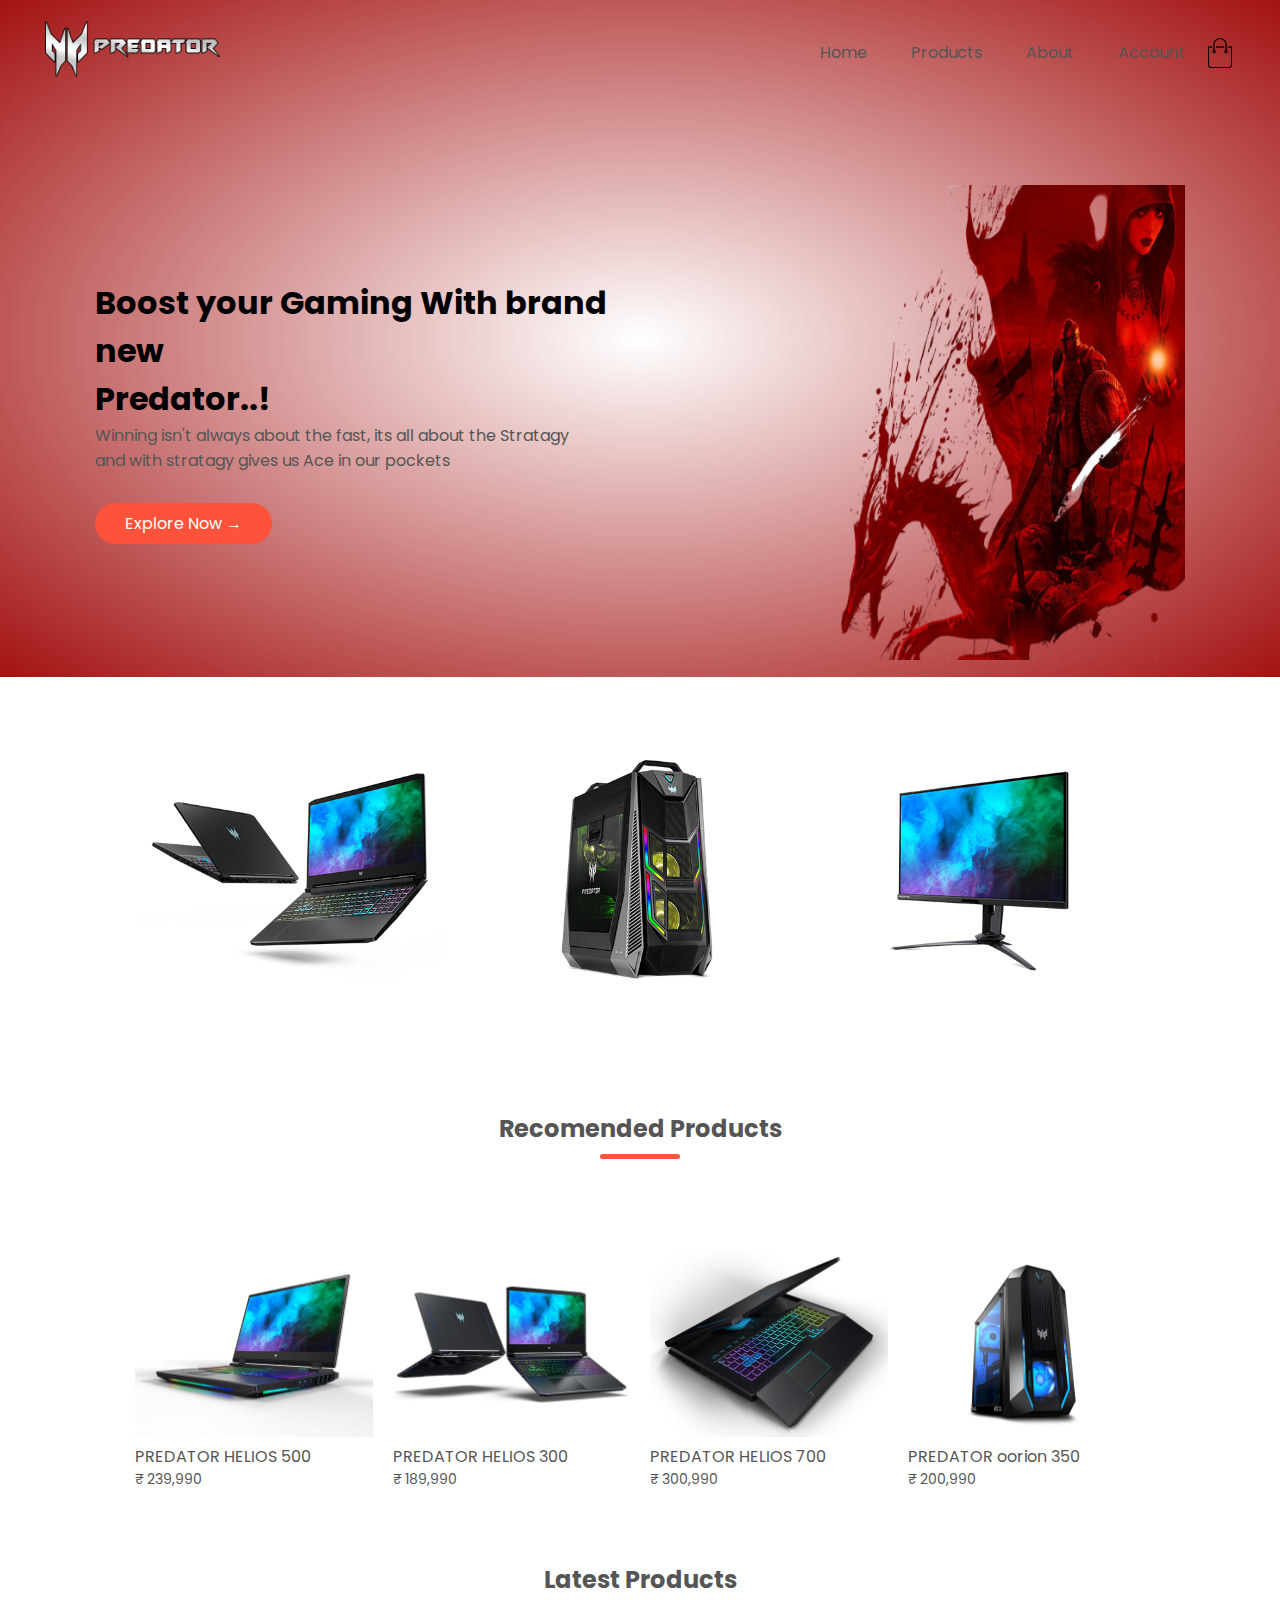
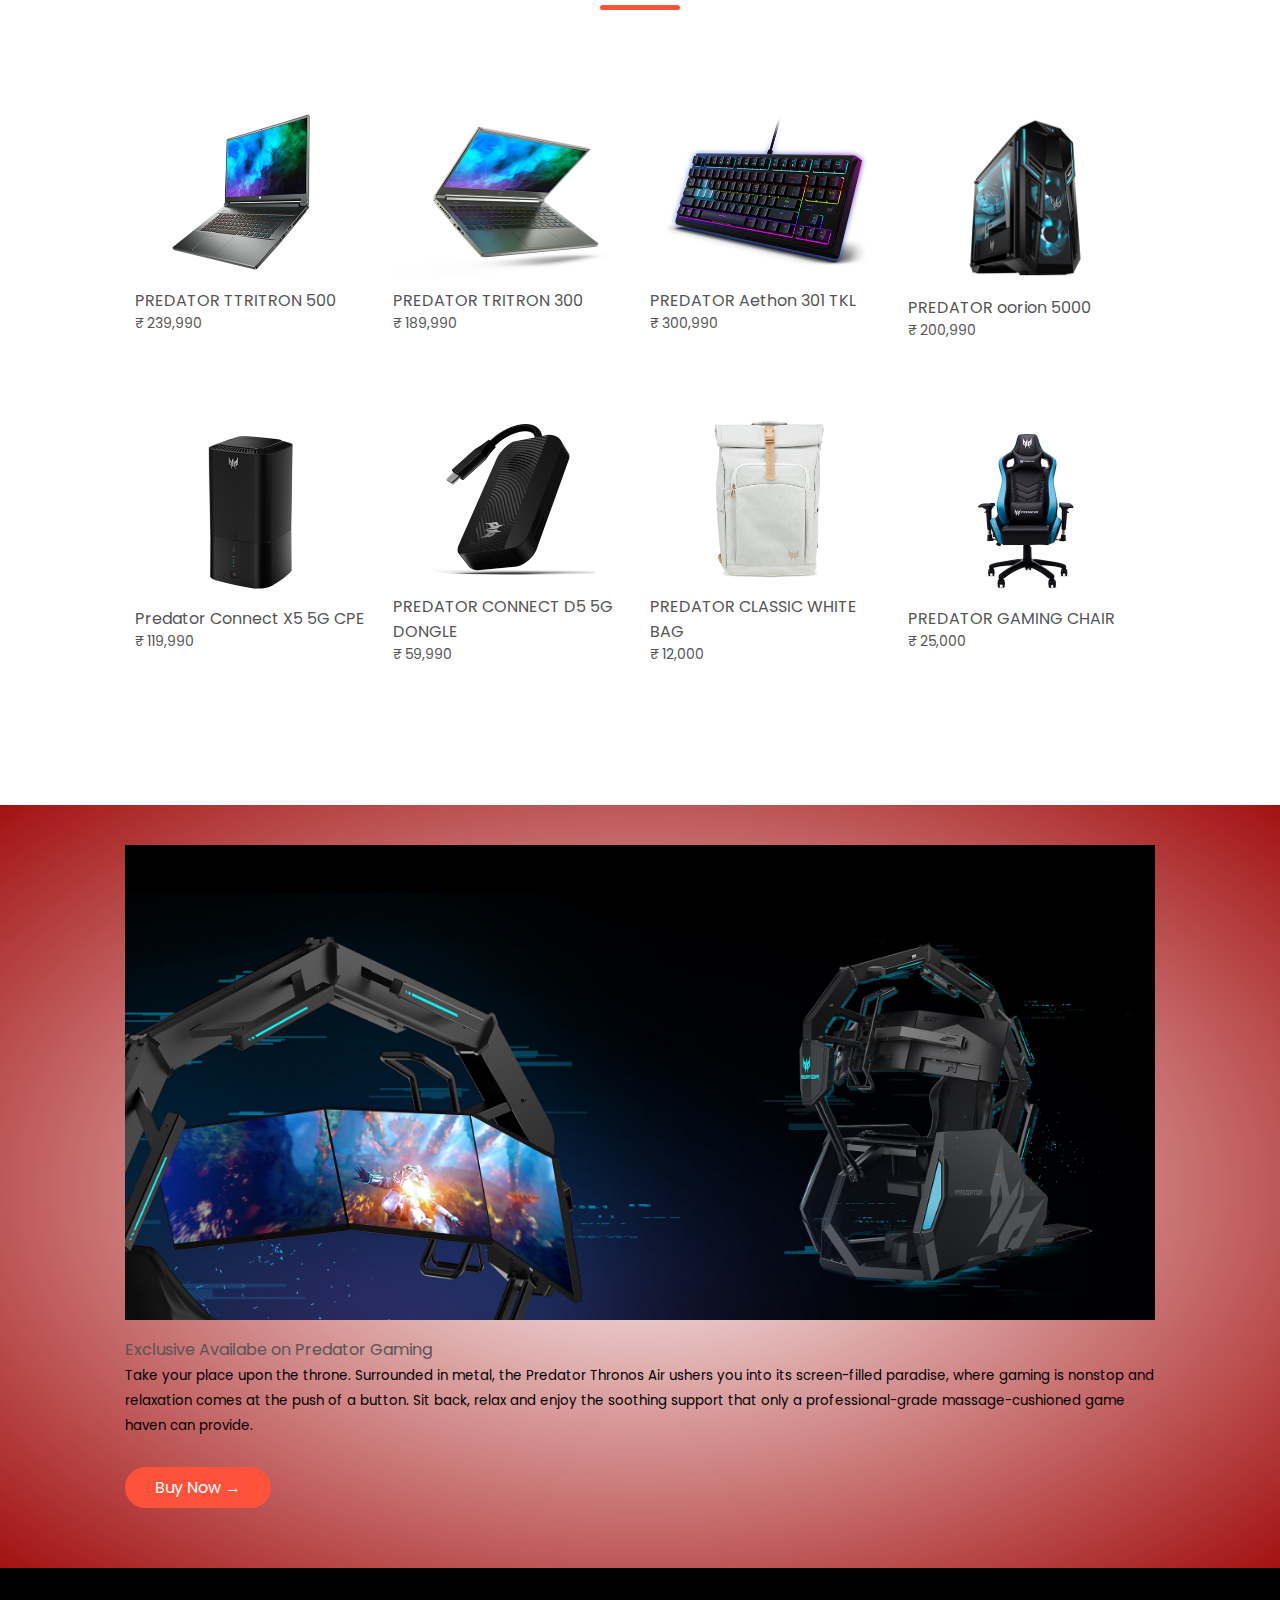
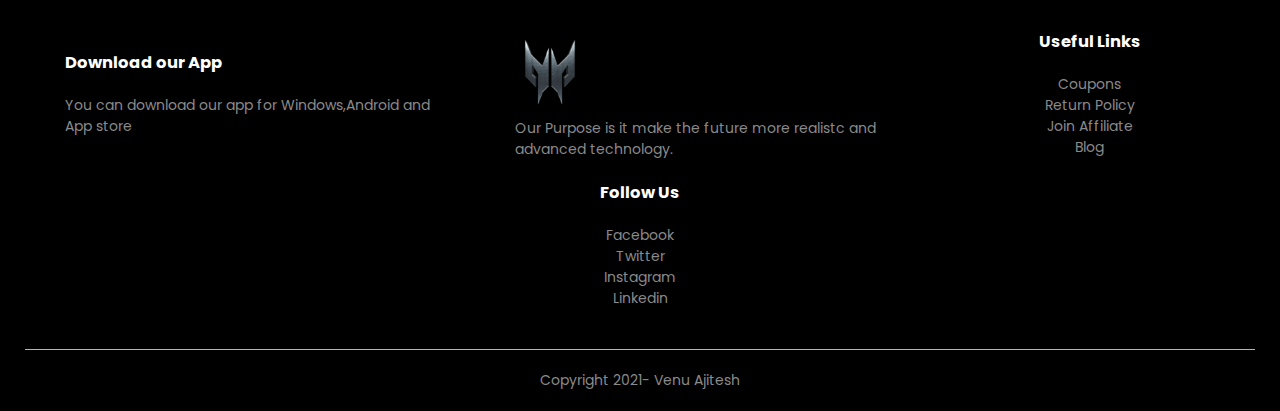
<file: index.html>
<!DOCTYPE html>
<html lang="en">
<head>
    <meta charset="UTF-8">
    <meta http-equiv="X-UA-Compatible" content="IE=edge">
    <meta name="viewport" content="width=device-width,initial-scale=1.0">
    <meta name="viewport" content="width=device-width, initial-scale=1.0">
    <title>Predator @ Ecommers Website</title>
    <link rel="stylesheet" href="sample.css">
    <link rel="preconnect" href="https://fonts.googleapis.com">
<link rel="preconnect" href="https://fonts.gstatic.com" crossorigin>
<link href="https://fonts.googleapis.com/css2?family=Poppins:wght@200;300;400;500;600;700&display=swap" rel="stylesheet">

<link rel="stylesheet" href="https://pro.fontawesome.com/releases/v5.10.0/css/all.css" integrity="sha384-AYmEC3Yw5cVb3ZcuHtOA93w35dYTsvhLPVnYs9eStHfGJvOvKxVfELGroGkvsg+p" crossorigin="anonymous"/>
</head>
<body>
    <div class="header">
    <div class="container">
    <div class="navbar">
        <div class="logo">
           <img src="images\logo.png" alt="" width="175vh;">
        </div>
        <nav class="nav">
            <ul id="menuItems">
                <li><a href="sample.html" onclick="back()">Home</a></li>
                <li><a href="samplepro.html">Products</a></li>
                <li><a href="samplecart.html">About</a></li>
                <li><a href="">Account</a></li>
                </ul>
        </nav>
        <img src="images/cart.png" alt="" width="30px" height="30px">
        <img src="images/menu.png" alt="" width="30px" height="30px"class="menu-icon" onclick="menutoggle()">
    </div>
    <div class="row">
        <div class="col-2">
            <h1>Boost your Gaming With brand new <br> Predator..!</h1>
            <p>Winning isn't always about the fast, its all about the Stratagy <br> and with stratagy gives us Ace in our pockets</p>
            <a href="" class="btn">Explore Now &#8594;</a>
        </div>

        <div class="col-2">
            <img src="images/logo1-removebg-preview.png" alt="">
        </div>
    </div>
</div>
</div>
<!-------featured catageory-->
<div class="categories">
    <div class="small-container">
    <div class="row">
        <div class="col-3">
            <img src="image/category-1.jpg" alt="">
        </div>
        <div class="col-3">
            <img src="image/category-2.jpg" alt="">
        </div>
        <div class="col-3">
            <img src="image/category-3.jpg" alt="">
        </div>
    </div>
</div>
</div>
<div class="small-container">
    <h2 class="title">Recomended Products</h2>
    <div class="row">
        <div class="col-4">
            <img src="image/product-1.jpg" alt="">
            <h4>PREDATOR HELIOS 500</h4>
            <div class="rating">
                <i class="fa fa-star"></i>
                <i class="fa fa-star"></i>
                <i class="fa fa-star"></i>
                <i class="fa fa-star"></i>
                <i class="fa fa-star"></i>
            </div>
            <p>	₹ 239,990</p>
        </div>
        <div class="col-4">
            <img src="image/product-2.jpg" alt="">
            <h4>PREDATOR HELIOS 300</h4>
            <div class="rating">
                <i class="fa fa-star"></i>
                <i class="fa fa-star"></i>
                <i class="fa fa-star"></i>
                <i class="fa fa-star"></i>
                <i class="fa fa-star-o"></i>
            </div>
            <p>	₹ 189,990</p>
        </div>
        <div class="col-4">
            <img src="image/product-3.jpg" alt="">
            <h4>PREDATOR HELIOS 700</h4>
            <div class="rating">
                <i class="fa fa-star"></i>
                <i class="fa fa-star"></i>
                <i class="fa fa-star"></i>
                <i class="fa fa-star"></i>
                <i class="fa fa-star"></i>
            </div>
            <p>	₹ 300,990</p>
        </div>
        <div class="col-4">
            <img src="image/product-4.jpg" alt="">
            <h4>PREDATOR oorion 350</h4>
            <div class="rating">
                <i class="fa fa-star"></i>
                <i class="fa fa-star"></i>
                <i class="fa fa-star"></i>
                <i class="fa fa-star"></i>
                <i class="fa fa-star-o"></i>
            </div>
            <p>	₹ 200,990</p>
        </div>
    </div>
    <h2 class="title">Latest Products</h2>
    <div class="row">
        <div class="col-4">
            <img src="image/product21.jpg" alt="">
            <h4>PREDATOR TTRITRON 500</h4>
            <div class="rating">
                <i class="fa fa-star"></i>
                <i class="fa fa-star"></i>
                <i class="fa fa-star"></i>
                <i class="fa fa-star"></i>
                <i class="fa fa-star"></i>
            </div>
            <p>	₹ 239,990</p>
        </div>
        <div class="col-4">
            <img src="image/product22.jpg" alt="">
            <h4>PREDATOR TRITRON 300</h4>
            <div class="rating">
                <i class="fa fa-star"></i>
                <i class="fa fa-star"></i>
                <i class="fa fa-star"></i>
                <i class="fa fa-star"></i>
                <i class="fa fa-star-o"></i>
            </div>
            <p>	₹ 189,990</p>
        </div>
        <div class="col-4">
            <img src="image/product23.jpg" alt="">
            <h4>PREDATOR Aethon 301 TKL</h4>
            <div class="rating">
                <i class="fa fa-star"></i>
                <i class="fa fa-star"></i>
                <i class="fa fa-star"></i>
                <i class="fa fa-star"></i>
                <i class="fa fa-star"></i>
            </div>
            <p>	₹ 300,990</p>
        </div>
        <div class="col-4">
            <img src="image/product24.jpg" alt="">
            <h4>PREDATOR oorion 5000</h4>
            <div class="rating">
                <i class="fa fa-star"></i>
                <i class="fa fa-star"></i>
                <i class="fa fa-star"></i>
                <i class="fa fa-star"></i>
                <i class="fa fa-star-o"></i>
            </div>
            <p>	₹ 200,990</p>
        </div>
        <div class="row">
            <div class="col-4">
                <img src="image/product31.jpg" alt="">
                <h4>Predator Connect X5 5G CPE</h4>
                <div class="rating">
                    <i class="fa fa-star"></i>
                    <i class="fa fa-star"></i>
                    <i class="fa fa-star"></i>
                    <i class="fa fa-star"></i>
                    <i class="fa fa-star-o"></i>
                </div>
                <p>	₹ 119,990</p>
            </div>
            <div class="col-4">
                <img src="image/product32.jpg" alt="">
                <h4>PREDATOR CONNECT D5 5G DONGLE</h4>
                <div class="rating">
                    <i class="fa fa-star"></i>
                    <i class="fa fa-star"></i>
                    <i class="fa fa-star"></i>
                    <i class="fa fa-star"></i>
                    <i class="fa fa-star"></i>
                </div>
                <p>	₹ 59,990</p>
            </div>
            <div class="col-4">
                <img src="image/product33.jpg" alt="">
                <h4>PREDATOR CLASSIC WHITE BAG</h4>
                <div class="rating">
                    <i class="fa fa-star"></i>
                    <i class="fa fa-star"></i>
                    <i class="fa fa-star"></i>
                    <i class="fa fa-star"></i>
                    <i class="fa fa-star"></i>
                </div>
                <p>	₹ 12,000</p>
            </div>
            <div class="col-4">
                <img src="image/product34.jpg" alt="">
                <h4>PREDATOR GAMING CHAIR</h4>
                <div class="rating">
                    <i class="fa fa-star"></i>
                    <i class="fa fa-star"></i>
                    <i class="fa fa-star"></i>
                    <i class="fa fa-star"></i>
                    <i class="fa fa-star-o"></i>
                </div>
                <p>	₹ 25,000</p>
            </div>
    </div>
    
    </div>
</div>
<div class="offer">
    <div class="small-container">
        <div class="col-2"><img src="image/exclusive3.jpg" alt="" width="10vw;"></div>
        <div class="col-2">
            <p>Exclusive Availabe on Predator Gaming</p>
            <small>Take your place upon the throne. Surrounded in metal, the Predator Thronos Air ushers you into its screen-filled paradise, where gaming is nonstop and relaxation comes at the push of a button. Sit back, relax and enjoy the soothing support that only a professional-grade massage-cushioned game haven can provide.</small>
            <br>
            <a href=""class="btn">Buy Now &#8594;</a>

        </div>
    </div>
</div>
<div class="footer">
    <div class="container">
        <div class="row">
            <div class="footer-col-1">
                <h3>Download our App</h3>
                <p>You can download our app for Windows,Android and App store</p>
            </div>
            <div class="footer-col-1">
                <img src="image/logofotter.gif" alt="" width="70vh;">
                <p>Our Purpose is it make the future more realistc and advanced technology.</p>
            </div>
            <div class="footer-col-3">
                <h3>Useful Links</h3>
                <ul>
                    <li>Coupons</li>
                    <li>Return Policy</li>
                    <li>Join Affiliate</li>
                    <li>Blog</li>
                </ul>
            </div>
            <div class="footer-col-4">
                <h3>Follow Us</h3>
                <ul>
                    <li>Facebook</li>
                    <li>Twitter</li>
                    <li>Instagram</li>
                    <li>Linkedin</li>
                </ul>
            </div>
        </div>
        <hr>
        <p class="copyright">Copyright 2021- Venu Ajitesh</p>
    </div>
</div>

<script src="sample.js"></script>
</body>
</html>
</file>
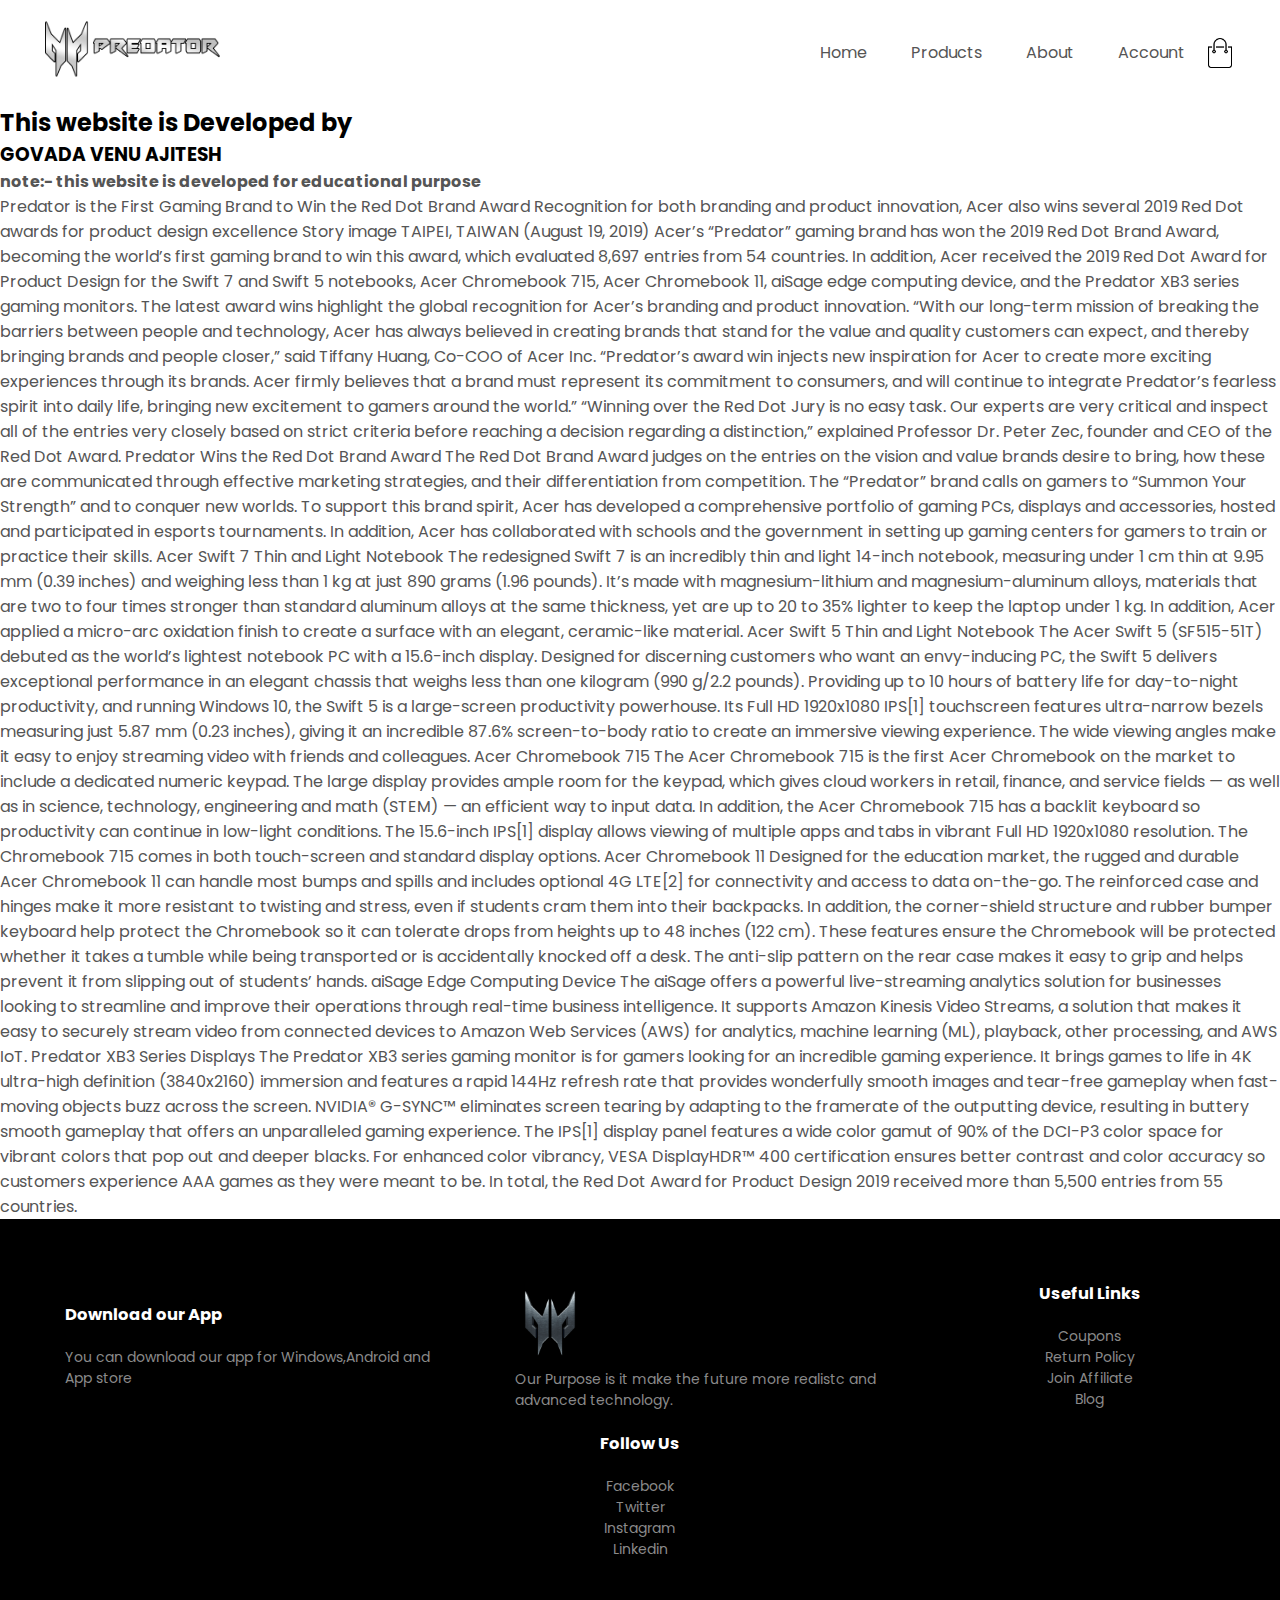
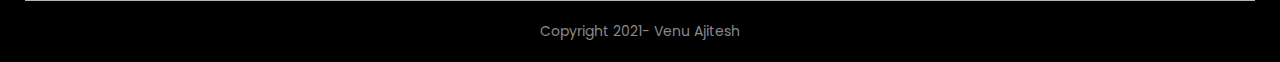
<file: samplecart.html>
<!DOCTYPE html>
<html lang="en">
<head>
    <meta charset="UTF-8">
    <meta http-equiv="X-UA-Compatible" content="IE=edge">
    <meta name="viewport" content="width=device-width,initial-scale=1.0">
    <meta name="viewport" content="width=device-width, initial-scale=1.0">
    <title>All products</title>
    <link rel="stylesheet" href="sample.css">
    <link rel="preconnect" href="https://fonts.googleapis.com">
<link rel="preconnect" href="https://fonts.gstatic.com" crossorigin>
<link href="https://fonts.googleapis.com/css2?family=Poppins:wght@200;300;400;500;600;700&display=swap" rel="stylesheet">

<link rel="stylesheet" href="https://pro.fontawesome.com/releases/v5.10.0/css/all.css" integrity="sha384-AYmEC3Yw5cVb3ZcuHtOA93w35dYTsvhLPVnYs9eStHfGJvOvKxVfELGroGkvsg+p" crossorigin="anonymous"/>
</head>
<body>
    <div class="container">
    <div class="navbar">
        <div class="logo">
           <img src="images\logo.png" alt="" width="175vh;">
        </div>
        <nav class="nav">
            <ul id="menuItems">
                <li><a href="sample.html">Home</a></li>
                <li><a href="samplepro.html">Products</a></li>
                <li><a href="samplecart.html">About</a></li>
                <li><a href="">Account</a></li>
                </ul>
        </nav>
        <img src="images/cart.png" alt="" width="30px" height="30px">
        <img src="images/menu.png" alt="" width="30px" height="30px"class="menu-icon" onclick="menutoggle()">
    </div>
 
</div>

<h2>This website is Developed by </h2>
<h3>GOVADA VENU AJITESH</h3>
<H4> <b>note:- this website is developed for educational purpose</b> </H4>
<p> Predator is the First Gaming Brand to Win the Red Dot Brand Award
Recognition for both branding and product innovation, Acer also wins several 2019 Red Dot awards for product design excellence
Story image
 

TAIPEI, TAIWAN (August 19, 2019) Acer’s “Predator” gaming brand has won the 2019 Red Dot Brand Award, becoming the world’s first gaming brand to win this award, which evaluated 8,697 entries from 54 countries. In addition, Acer received the 2019 Red Dot Award for Product Design for the Swift 7 and Swift 5 notebooks, Acer Chromebook 715, Acer Chromebook 11, aiSage edge computing device, and the Predator XB3 series gaming monitors. The latest award wins highlight the global recognition for Acer’s branding and product innovation.

“With our long-term mission of breaking the barriers between people and technology, Acer has always believed in creating brands that stand for the value and quality customers can expect, and thereby bringing brands and people closer,” said Tiffany Huang, Co-COO of Acer Inc. “Predator’s award win injects new inspiration for Acer to create more exciting experiences through its brands. Acer firmly believes that a brand must represent its commitment to consumers, and will continue to integrate Predator’s fearless spirit into daily life, bringing new excitement to gamers around the world.”

“Winning over the Red Dot Jury is no easy task. Our experts are very critical and inspect all of the entries very closely based on strict criteria before reaching a decision regarding a distinction,” explained Professor Dr. Peter Zec, founder and CEO of the Red Dot Award.

Predator Wins the Red Dot Brand Award

The Red Dot Brand Award judges on the entries on the vision and value brands desire to bring, how these are communicated through effective marketing strategies, and their differentiation from competition.  The “Predator” brand calls on gamers to “Summon Your Strength” and to conquer new worlds. To support this brand spirit, Acer has developed a comprehensive portfolio of gaming PCs, displays and accessories, hosted and participated in esports tournaments. In addition, Acer has collaborated with schools and the government in setting up gaming centers for gamers to train or practice their skills.

Acer Swift 7 Thin and Light Notebook

The redesigned Swift 7 is an incredibly thin and light 14-inch notebook, measuring under 1 cm thin at 9.95 mm (0.39 inches) and weighing less than 1 kg at just 890 grams (1.96 pounds). It’s made with magnesium-lithium and magnesium-aluminum alloys, materials that are two to four times stronger than standard aluminum alloys at the same thickness, yet are up to 20 to 35% lighter to keep the laptop under 1 kg. In addition, Acer applied a micro-arc oxidation finish to create a surface with an elegant, ceramic-like material.

Acer Swift 5 Thin and Light Notebook

The Acer Swift 5 (SF515-51T) debuted as the world’s lightest notebook PC with a 15.6-inch display. Designed for discerning customers who want an envy-inducing PC, the Swift 5 delivers exceptional performance in an elegant chassis that weighs less than one kilogram (990 g/2.2 pounds). Providing up to 10 hours of battery life for day-to-night productivity, and running Windows 10, the Swift 5 is a large-screen productivity powerhouse. Its Full HD 1920x1080 IPS[1] touchscreen features ultra-narrow bezels measuring just 5.87 mm (0.23 inches), giving it an incredible 87.6% screen-to-body ratio to create an immersive viewing experience. The wide viewing angles make it easy to enjoy streaming video with friends and colleagues.

Acer Chromebook 715

The Acer Chromebook 715 is the first Acer Chromebook on the market to include a dedicated numeric keypad. The large display provides ample room for the keypad, which gives cloud workers in retail, finance, and service fields — as well as in science, technology, engineering and math (STEM) — an efficient way to input data. In addition, the Acer Chromebook 715 has a backlit keyboard so productivity can continue in low-light conditions. The 15.6-inch IPS[1] display allows viewing of multiple apps and tabs in vibrant Full HD 1920x1080 resolution. The Chromebook 715 comes in both touch-screen and standard display options.

Acer Chromebook 11

Designed for the education market, the rugged and durable Acer Chromebook 11 can handle most bumps and spills and includes optional 4G LTE[2] for connectivity and access to data on-the-go. The reinforced case and hinges make it more resistant to twisting and stress, even if students cram them into their backpacks. In addition, the corner-shield structure and rubber bumper keyboard help protect the Chromebook so it can tolerate drops from heights up to 48 inches (122 cm). These features ensure the Chromebook will be protected whether it takes a tumble while being transported or is accidentally knocked off a desk. The anti-slip pattern on the rear case makes it easy to grip and helps prevent it from slipping out of students’ hands.

aiSage Edge Computing Device

The aiSage offers a powerful live-streaming analytics solution for businesses looking to streamline and improve their operations through real-time business intelligence. It supports Amazon Kinesis Video Streams, a solution that makes it easy to securely stream video from connected devices to Amazon Web Services (AWS) for analytics, machine learning (ML), playback, other processing, and AWS IoT.

Predator XB3 Series Displays

The Predator XB3 series gaming monitor is for gamers looking for an incredible gaming experience. It brings games to life in 4K ultra-high definition (3840x2160) immersion and features a rapid 144Hz refresh rate that provides wonderfully smooth images and tear-free gameplay when fast-moving objects buzz across the screen. NVIDIA® G-SYNC™ eliminates screen tearing by adapting to the framerate of the outputting device, resulting in buttery smooth gameplay that offers an unparalleled gaming experience. The IPS[1] display panel features a wide color gamut of 90% of the DCI-P3 color space for vibrant colors that pop out and deeper blacks. For enhanced color vibrancy, VESA DisplayHDR™ 400 certification ensures better contrast and color accuracy so customers experience AAA games as they were meant to be.

In total, the Red Dot Award for Product Design 2019 received more than 5,500 entries from 55 countries.</p>
<!---footer-->
<div class="footer">
    <div class="container">
        <div class="row">
            <div class="footer-col-1">
                <h3>Download our App</h3>
                <p>You can download our app for Windows,Android and App store</p>
            </div>
            <div class="footer-col-1">
                <img src="image/logofotter.gif" alt="" width="70vh;">
                <p>Our Purpose is it make the future more realistc and advanced technology.</p>
            </div>
            <div class="footer-col-3">
                <h3>Useful Links</h3>
                <ul>
                    <li>Coupons</li>
                    <li>Return Policy</li>
                    <li>Join Affiliate</li>
                    <li>Blog</li>
                </ul>
            </div>
            <div class="footer-col-4">
                <h3>Follow Us</h3>
                <ul>
                    <li>Facebook</li>
                    <li>Twitter</li>
                    <li>Instagram</li>
                    <li>Linkedin</li>
                </ul>
            </div>
        </div>
        <hr>
        <p class="copyright">Copyright 2021- Venu Ajitesh</p>
    </div>
</div>

<script src="sample.js"></script>
</body>
</html>
</file>
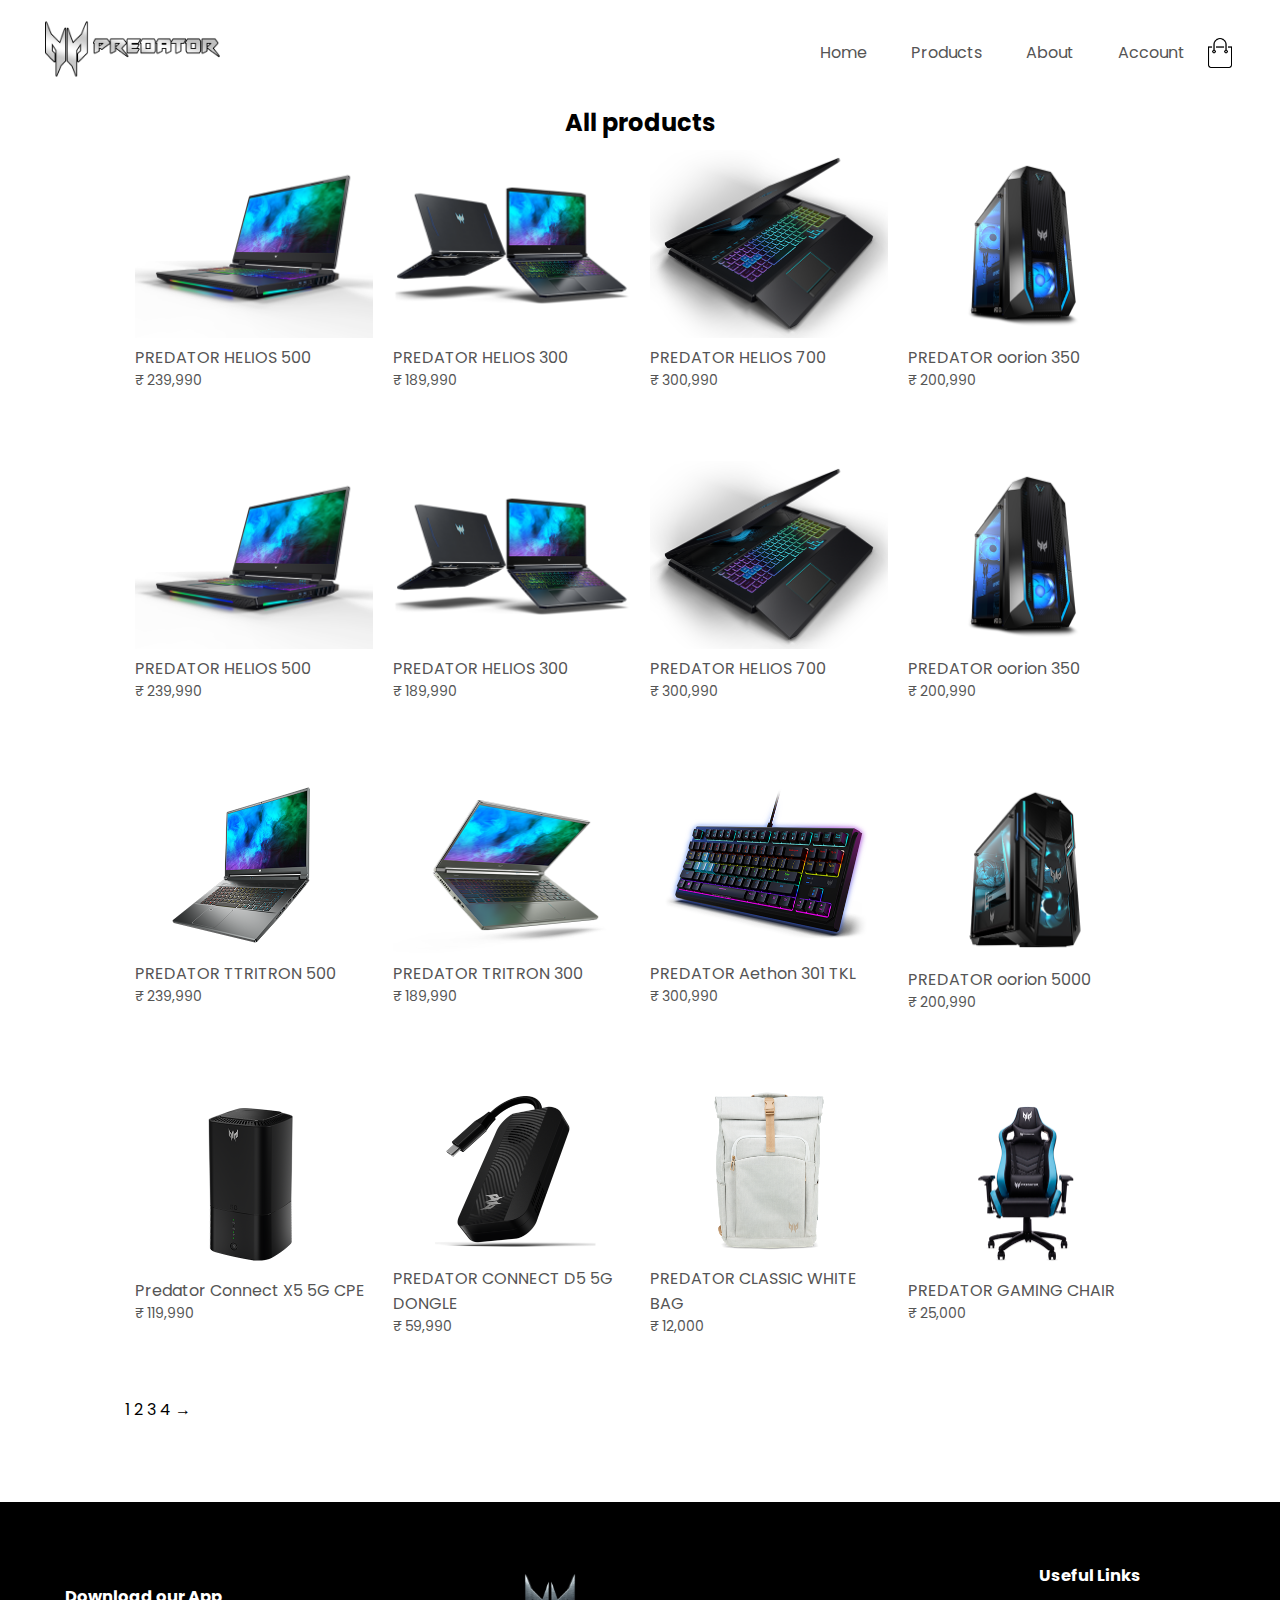
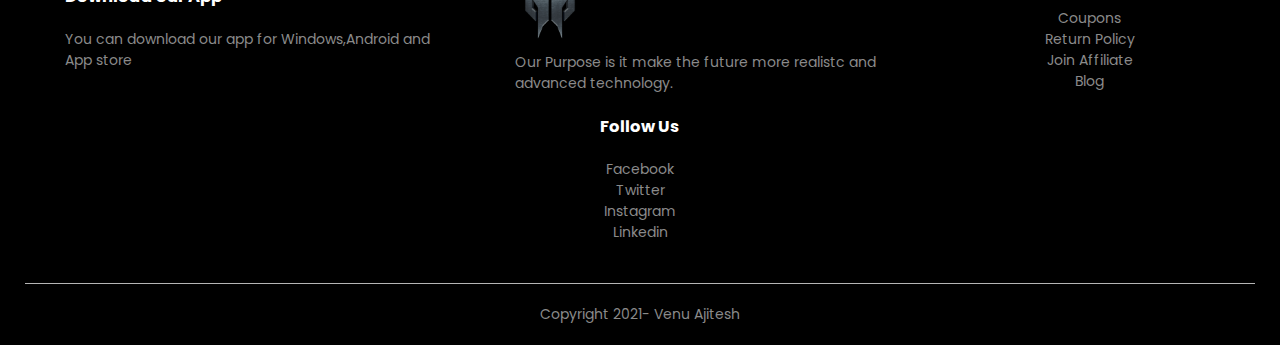
<file: samplepro.html>
<!DOCTYPE html>
<html lang="en">
<head>
    <meta charset="UTF-8">
    <meta http-equiv="X-UA-Compatible" content="IE=edge">
    <meta name="viewport" content="width=device-width,initial-scale=1.0">
    <meta name="viewport" content="width=device-width, initial-scale=1.0">
    <title>All products</title>
    <link rel="stylesheet" href="sample.css">
    <link rel="preconnect" href="https://fonts.googleapis.com">
<link rel="preconnect" href="https://fonts.gstatic.com" crossorigin>
<link href="https://fonts.googleapis.com/css2?family=Poppins:wght@200;300;400;500;600;700&display=swap" rel="stylesheet">

<link rel="stylesheet" href="https://pro.fontawesome.com/releases/v5.10.0/css/all.css" integrity="sha384-AYmEC3Yw5cVb3ZcuHtOA93w35dYTsvhLPVnYs9eStHfGJvOvKxVfELGroGkvsg+p" crossorigin="anonymous"/>
</head>
<body>
    <div class="container">
    <div class="navbar">
        <div class="logo">
           <img src="images\logo.png" alt="" width="175vh;">
        </div>
        <nav class="nav">
            <ul id="menuItems">
                <li><a href="sample.html">Home</a></li>
                <li><a href="">Products</a></li>
                <li><a href="samplecart.html">About</a></li>
                <li><a href="">Account</a></li>
                </ul>
        </nav>
        <img src="images/cart.png" alt="" width="30px" height="30px">
        <img src="images/menu.png" alt="" width="30px" height="30px"class="menu-icon" onclick="menutoggle()">
    </div>
 
</div>

<!-------featured product-->
<div class="small-container">
    <div class="row">
        <h2>All products</h2>
    </div>
    <div class="row">
        <div class="col-4">
            <img src="image/product-1.jpg" alt="">
            <h4>PREDATOR HELIOS 500</h4>
            <div class="rating">
                <i class="fa fa-star"></i>
                <i class="fa fa-star"></i>
                <i class="fa fa-star"></i>
                <i class="fa fa-star"></i>
                <i class="fa fa-star"></i>
            </div>
            <p>	₹ 239,990</p>
        </div>
        <div class="col-4">
            <img src="image/product-2.jpg" alt="">
            <h4>PREDATOR HELIOS 300</h4>
            <div class="rating">
                <i class="fa fa-star"></i>
                <i class="fa fa-star"></i>
                <i class="fa fa-star"></i>
                <i class="fa fa-star"></i>
                <i class="fa fa-star-o"></i>
            </div>
            <p>	₹ 189,990</p>
        </div>
        <div class="col-4">
            <img src="image/product-3.jpg" alt="">
            <h4>PREDATOR HELIOS 700</h4>
            <div class="rating">
                <i class="fa fa-star"></i>
                <i class="fa fa-star"></i>
                <i class="fa fa-star"></i>
                <i class="fa fa-star"></i>
                <i class="fa fa-star"></i>
            </div>
            <p>	₹ 300,990</p>
        </div>
        <div class="col-4">
            <img src="image/product-4.jpg" alt="">
            <h4>PREDATOR oorion 350</h4>
            <div class="rating">
                <i class="fa fa-star"></i>
                <i class="fa fa-star"></i>
                <i class="fa fa-star"></i>
                <i class="fa fa-star"></i>
                <i class="fa fa-star-o"></i>
            </div>
            <p>	₹ 200,990</p>
        </div>
        <div class="col-4">
            <img src="image/product-1.jpg" alt="">
            <h4>PREDATOR HELIOS 500</h4>
            <div class="rating">
                <i class="fa fa-star"></i>
                <i class="fa fa-star"></i>
                <i class="fa fa-star"></i>
                <i class="fa fa-star"></i>
                <i class="fa fa-star"></i>
            </div>
            <p>	₹ 239,990</p>
        </div>
        <div class="col-4">
            <img src="image/product-2.jpg" alt="">
            <h4>PREDATOR HELIOS 300</h4>
            <div class="rating">
                <i class="fa fa-star"></i>
                <i class="fa fa-star"></i>
                <i class="fa fa-star"></i>
                <i class="fa fa-star"></i>
                <i class="fa fa-star-o"></i>
            </div>
            <p>	₹ 189,990</p>
        </div>
        <div class="col-4">
            <img src="image/product-3.jpg" alt="">
            <h4>PREDATOR HELIOS 700</h4>
            <div class="rating">
                <i class="fa fa-star"></i>
                <i class="fa fa-star"></i>
                <i class="fa fa-star"></i>
                <i class="fa fa-star"></i>
                <i class="fa fa-star"></i>
            </div>
            <p>	₹ 300,990</p>
        </div>
        <div class="col-4">
            <img src="image/product-4.jpg" alt="">
            <h4>PREDATOR oorion 350</h4>
            <div class="rating">
                <i class="fa fa-star"></i>
                <i class="fa fa-star"></i>
                <i class="fa fa-star"></i>
                <i class="fa fa-star"></i>
                <i class="fa fa-star-o"></i>
            </div>
            <p>	₹ 200,990</p>
        </div>
    </div>
    <div class="row">
        <div class="col-4">
            <img src="image/product21.jpg" alt="">
            <h4>PREDATOR TTRITRON 500</h4>
            <div class="rating">
                <i class="fa fa-star"></i>
                <i class="fa fa-star"></i>
                <i class="fa fa-star"></i>
                <i class="fa fa-star"></i>
                <i class="fa fa-star"></i>
            </div>
            <p>	₹ 239,990</p>
        </div>
        <div class="col-4">
            <img src="image/product22.jpg" alt="">
            <h4>PREDATOR TRITRON 300</h4>
            <div class="rating">
                <i class="fa fa-star"></i>
                <i class="fa fa-star"></i>
                <i class="fa fa-star"></i>
                <i class="fa fa-star"></i>
                <i class="fa fa-star-o"></i>
            </div>
            <p>	₹ 189,990</p>
        </div>
        <div class="col-4">
            <img src="image/product23.jpg" alt="">
            <h4>PREDATOR Aethon 301 TKL</h4>
            <div class="rating">
                <i class="fa fa-star"></i>
                <i class="fa fa-star"></i>
                <i class="fa fa-star"></i>
                <i class="fa fa-star"></i>
                <i class="fa fa-star"></i>
            </div>
            <p>	₹ 300,990</p>
        </div>
        <div class="col-4">
            <img src="image/product24.jpg" alt="">
            <h4>PREDATOR oorion 5000</h4>
            <div class="rating">
                <i class="fa fa-star"></i>
                <i class="fa fa-star"></i>
                <i class="fa fa-star"></i>
                <i class="fa fa-star"></i>
                <i class="fa fa-star-o"></i>
            </div>
            <p>	₹ 200,990</p>
        </div>
        <div class="row">
            <div class="col-4">
                <img src="image/product31.jpg" alt="">
                <h4>Predator Connect X5 5G CPE</h4>
                <div class="rating">
                    <i class="fa fa-star"></i>
                    <i class="fa fa-star"></i>
                    <i class="fa fa-star"></i>
                    <i class="fa fa-star"></i>
                    <i class="fa fa-star-o"></i>
                </div>
                <p>	₹ 119,990</p>
            </div>
            <div class="col-4">
                <img src="image/product32.jpg" alt="">
                <h4>PREDATOR CONNECT D5 5G DONGLE</h4>
                <div class="rating">
                    <i class="fa fa-star"></i>
                    <i class="fa fa-star"></i>
                    <i class="fa fa-star"></i>
                    <i class="fa fa-star"></i>
                    <i class="fa fa-star"></i>
                </div>
                <p>	₹ 59,990</p>
            </div>
            <div class="col-4">
                <img src="image/product33.jpg" alt="">
                <h4>PREDATOR CLASSIC WHITE BAG</h4>
                <div class="rating">
                    <i class="fa fa-star"></i>
                    <i class="fa fa-star"></i>
                    <i class="fa fa-star"></i>
                    <i class="fa fa-star"></i>
                    <i class="fa fa-star"></i>
                </div>
                <p>	₹ 12,000</p>
            </div>
            <div class="col-4">
                <img src="image/product34.jpg" alt="">
                <h4>PREDATOR GAMING CHAIR</h4>
                <div class="rating">
                    <i class="fa fa-star"></i>
                    <i class="fa fa-star"></i>
                    <i class="fa fa-star"></i>
                    <i class="fa fa-star"></i>
                    <i class="fa fa-star-o"></i>
                </div>
                <p>	₹ 25,000</p>
            </div>
    </div>
    
    </div><div class="page-btn">
        <span>1</span>
        <span>2</span>
        <span>3</span>
        <span>4</span>
        <span>&#8594;</span>
    </div>
</div>

<!---footer-->
<div class="footer">
    <div class="container">
        <div class="row">
            <div class="footer-col-1">
                <h3>Download our App</h3>
                <p>You can download our app for Windows,Android and App store</p>
            </div>
            <div class="footer-col-1">
                <img src="image/logofotter.gif" alt="" width="70vh;">
                <p>Our Purpose is it make the future more realistc and advanced technology.</p>
            </div>
            <div class="footer-col-3">
                <h3>Useful Links</h3>
                <ul>
                    <li>Coupons</li>
                    <li>Return Policy</li>
                    <li>Join Affiliate</li>
                    <li>Blog</li>
                </ul>
            </div>
            <div class="footer-col-4">
                <h3>Follow Us</h3>
                <ul>
                    <li>Facebook</li>
                    <li>Twitter</li>
                    <li>Instagram</li>
                    <li>Linkedin</li>
                </ul>
            </div>
        </div>
        <hr>
        <p class="copyright">Copyright 2021- Venu Ajitesh</p>
    </div>
</div>

<script src="sample.js"></script>
</body>
</html>
</file>
<file: sample.css>
*
{
    margin:0;
    padding:0;
    box-sizing:border-box;
}
body{
    font-family: 'poppins',sans-serif;
}
.navbar
{
    display:flex;
    align-items: center;
    padding:20px;
}
nav
{
    flex:1;
    text-align: right;
}
nav ul{
    display:inline-block;
    list-style-type: none;
}
nav ul li
{
    display:inline-block;
    margin: 20px;
}
a{
    text-decoration: none;
    color:#555;
}
p{
    color:#555;
}
.container
{
    max-width: 1300px;
    margin:auto;
    padding-left:25px;
    padding-right:25px;
}
.row
{
    display: flex;
    align-items: center;
    flex-wrap: wrap;
    justify-content: space-around;
}
.col-2
{
    flex-basis:50%;
    min-width:300px;
}
.col-2 img{
    width: 100%;
    padding:10px 0;
    height:55vh;
}
col-2 h1
{
    font-size: 50px;
    line-height: 60px;
    margin:25px 0;
}
.btn
{
    display: inline-block;
    background: #ff523b;
    color:#fff;
    padding:8px 30px;
    margin:30px 0;
    border-radius:30px;
    transition: background 0.5s;
}.btn:hover{
    background:#563434;
}
.header
{
    background:radial-gradient(white,#a31212)
}
.header .row{
    margin:70px;
}
.categories
{
    margin:70px  0;

}
.col-3
{
    flex-basis:30%;
    min-width: 250px;
    margin-bottom:30px;
}
.col-3 img
{
    width:100%;
}
.small-container
{
    max-width: 1080px;
    margin:auto;
    padding-left:25px;
    padding-right:25px;
}
.col-4
{
    flex-basis: 25%;
    padding:10px;
    min-width:200px;
    margin-bottom:50px;
    transition: transform 0.5s;
}
.col-4 img
{
    width: 100%;
}
.title
{
    text-align: center;
    margin:0 auto 80px;
    position: relative;
    line-height: 60px ;
    color:#555;
}
.title::after{
    content: "";
    background: #ff523b;
    width:80px;
    height: 5px;
    border-radius: 5px;
    position:absolute;
    bottom:0;
    left:50%;
    transform: translateX(-50%);
}
h4{
    color:#555;
    font-weight: normal;

}
.col-4 p{
    font-size:14px;
}
.rating .fa{
    color:#ff523b;
}
.col-4:hover{
    transform:translateY(-5px);
}
.offer
{
    background:radial-gradient(white,#a31212);
    margin-top:80px;
    padding:30px 0;
}
.col-2 .offer-img
{
    padding:50px;
}
small{
    color:rgb(0, 0, 0);
}
/*-----foter----*/
.footer
{
    background:#000;
    color:#8a8a8a;
    font-size:14px;
    padding:60px 0 20px;
}
.footer p{
    color:#8a8a8a;
}
.footer h3{
    color:#fff;
    margin-bottom:20px;
}
.footer-col-1,.footer-col-2,.footer-col-3,.footer-col-4
{
    min-width: 250px;
    margin-bottom: 20px;
}
.footer-col-1
{
    flex-basis: 30%;
}
.footer-col-2
{
    flex:1;
    text-align: center;
}
.footer-col-2 img{
    margin-bottom: 20px;
}
.footer-col-3,.footer-col-4
{
    flex-basis: 12%;
    text-align: center;
}
ul{
    list-style-type: none;
}
.footer hr{
    border:none;
    background:#b5b5b5;
    height:1px;
    margin:20px 0;
}.copyright
{
    text-align: center;
}
.menu-icon
{
    width:28px;
    margin-left: 20px;
    display: none;
}
@media only screen and (max-width:800px)
{
    nav ul{
        position: absolute;
        top:70px;
        left: 0;
        background: #333;
        width:100%;
        overflow: hidden;
        transition:maxHeight 0.5s;
    }
    nav ul li {
        display: block;
        margin-right: 50px;
        margin-top:10px;
        margin-bottom:10px;
    }
    nav ul li a {
        color:#fff;

    }
    .menu-icon{
        display: block;
        cursor: pointer;
    }
}
.row2{
    justify-content: space-between;
    margin:100px;
}
.page-btn
{
    margin:0 auto 80px;
}
@media only screen and (max-width:600px)
{
    .row{
        text-align: center;
    }
    .col-2,.col-3,.col-4
    {
        flex-basis:100%;
    }
}
</file>
